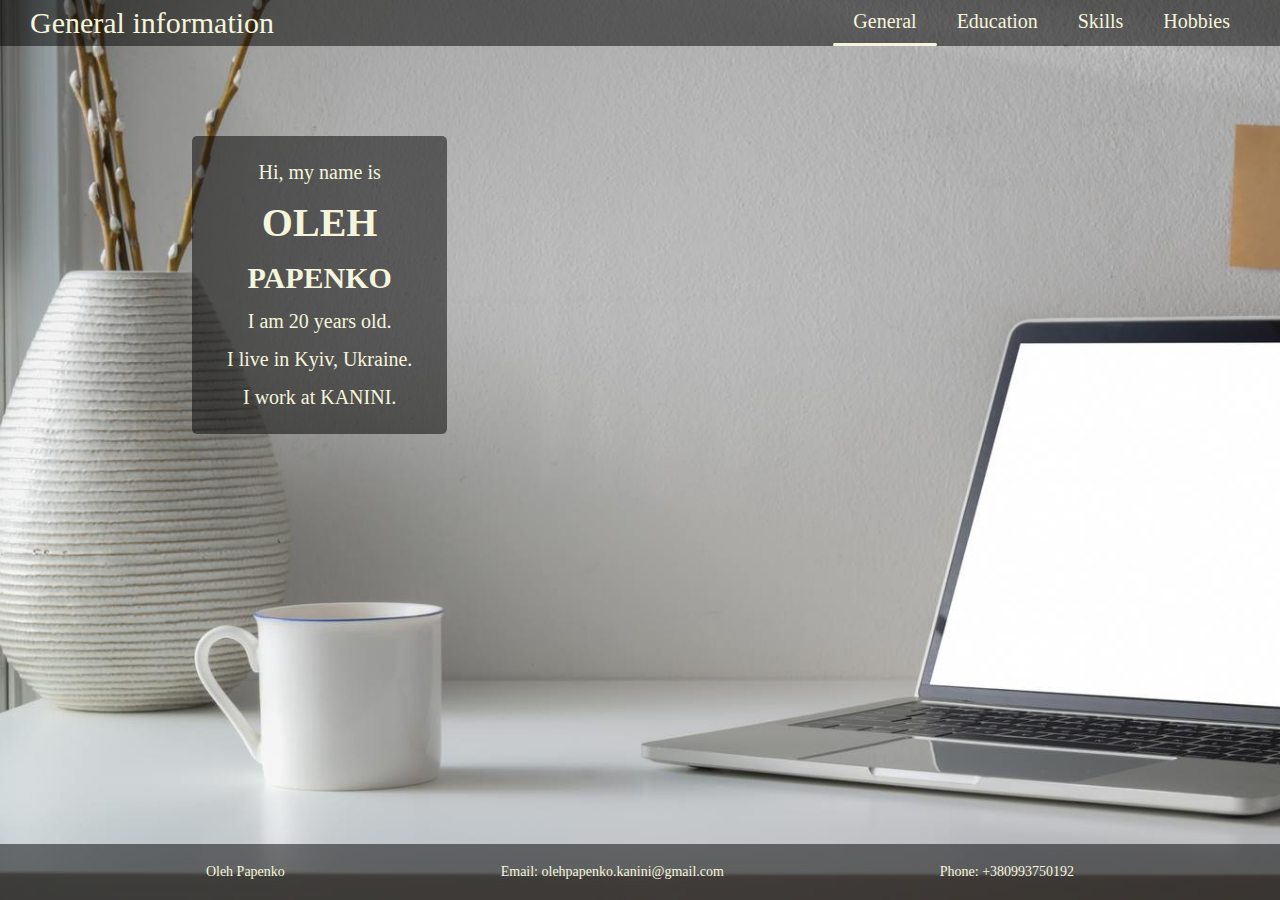
<file: index.html>
<!DOCTYPE html>
<html lang="en">
<head>
    <meta charset="UTF-8">
    <meta http-equiv="X-UA-Compatible" content="IE=edge">
    <meta name="viewport" content="width=device-width, initial-scale=1.0">
    <link rel="stylesheet" href="style.css">
    <title>General information</title>
</head>
<body class="indexBackground">
    <div class="topMenuBlock">   
        <div class="pageName">General information</div>
        <div class="dropdownMenu">
            <div class ="menuHamburger"></div>
            <div class = "topMenu">
                <a href="index.html"><div class= "topButton">General</div><div class="topButtonUnderline selected"></div></a>
                <a href="pages/education.html"><div class = "topButton">Education</div><div class="topButtonUnderline"></div></a>
                <a href="pages/skills.html"><div class = "topButton">Skills</div><div class="topButtonUnderline"></div></a>
                <a href="pages/hobbies.html"><div class = "topButton">Hobbies</div><div class="topButtonUnderline"></div></a>
            </div>
        </div>
    </div>    
    <div class = mainPage>
        <div class = "information">
            <p>Hi, my name is</p>
            <p class ="fname">OLEH</p>
            <p class="lname">PAPENKO</p>
            <p>I am 20 years old.</p>
            <p>I live in Kyiv, Ukraine.</p>
            <p>I work at KANINI.</p>
        </div>
    </div>  
    <div class="footer">
        <span>Oleh Papenko</span>
        <span>Email: olehpapenko.kanini@gmail.com</span>
        <span>Phone: +380993750192</span>
    </div>  
</body>
</html>
</file>
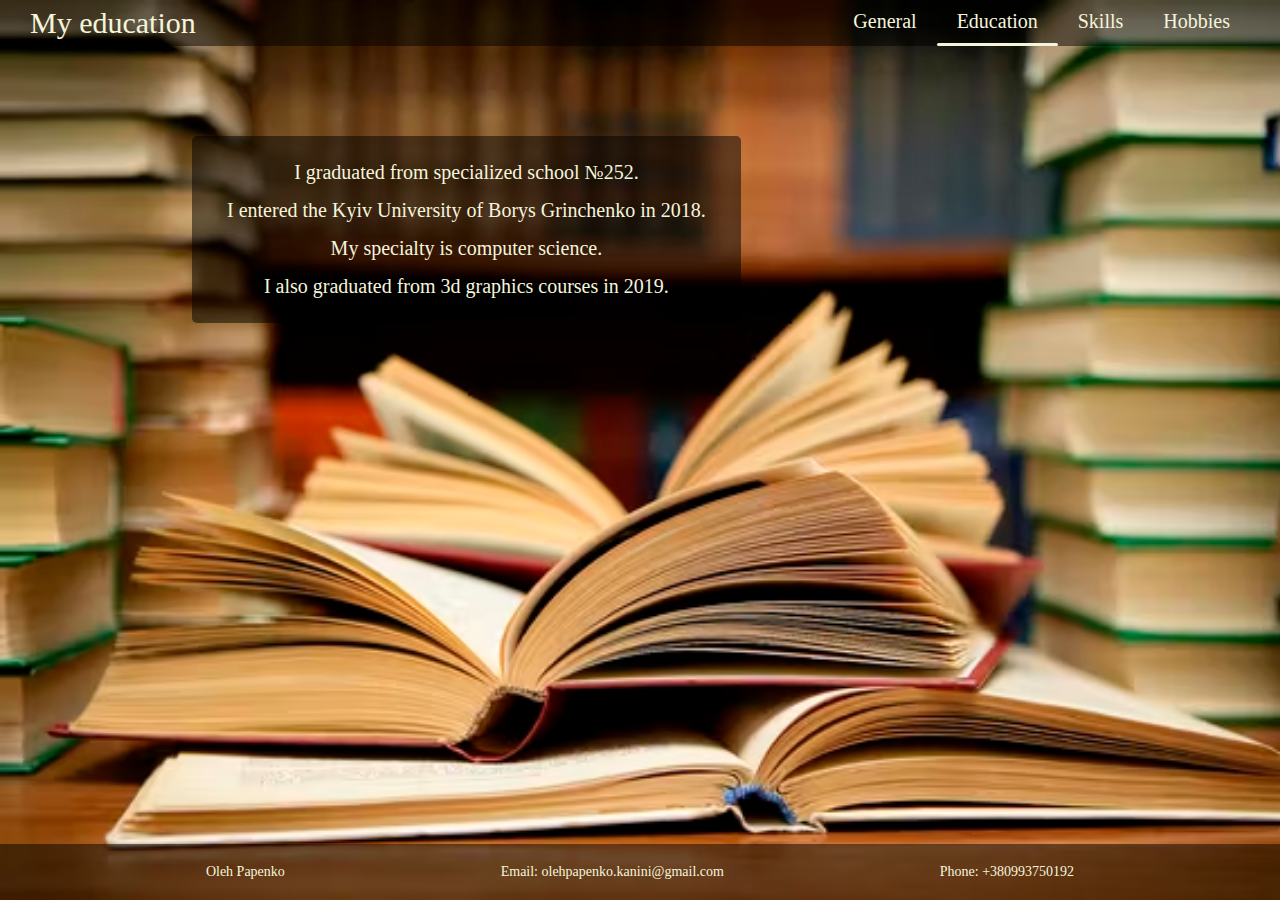
<file: pages/education.html>
<!DOCTYPE html>
<html lang="en">
<head>
    <meta charset="UTF-8">
    <meta http-equiv="X-UA-Compatible" content="IE=edge">
    <meta name="viewport" content="width=device-width, initial-scale=1.0">
    <link rel="stylesheet" href="../style.css">
    <title>My education</title>
</head>
<body class="educationBackground">
    <div class="topMenuBlock">   
        <div class="pageName">My education</div>
        <div class="dropdownMenu">
            <div class ="menuHamburger"></div>
            <div class = "topMenu">
                <a href="../index.html"><div class = "topButton">General</div><div class="topButtonUnderline"></div></a>
                <a href="education.html"><div class = "topButton">Education</div><div class="topButtonUnderline selected"></div></a>
                <a href="skills.html"><div class = "topButton">Skills</div><div class="topButtonUnderline"></div></a>
                <a href="hobbies.html"><div class = "topButton">Hobbies</div><div class="topButtonUnderline"></div></a>
            </div>
        </div>
    </div> 
    <div class = mainPage>
        <div class = "information">
            <p>I graduated from specialized school №252.</p>
            <p>I entered the Kyiv University of Borys Grinchenko in 2018.</p>
            <p>My specialty is computer science.</p>
            <p>I also graduated from 3d graphics courses in 2019.</p>
        </div>
    </div>
    <div class="footer">
        <span>Oleh Papenko</span>
        <span>Email: olehpapenko.kanini@gmail.com</span>
        <span>Phone: +380993750192</span>
    </div>
</body>
</html>
</file>
<file: style.css>
.topMenuBlock{
    margin:0;
    width: 100vw;
    background-color: rgba(0, 0, 0, 0.5);
    color: beige;
    display: flex;
    justify-content: space-between;
    align-items: center;
    align-content: center;    
}
.pageName{
    margin-left: 30px;   
    font-size: 30px; 
}
.topMenu{
    display: flex;
    justify-content: center;
    align-content: center;
    margin-right: 30px;
    font-size: 20px;
}
.topButton{
    margin: 10px 20px;
}
.topButton:hover+.topButtonUnderline{
    background-color: beige;
}
h1{
    margin: 0;
    padding: 10px;
}
.topMenu .selected{
    width: auto ;
    left: 0;
    right: 0;
    height: 3px;
    background-color: beige;
}
.topButtonUnderline{
    width: auto ;
    left: 0;
    right: 0;
    height: 3px;
    background-color: rgba(245, 245, 220, 0);    
    border-radius: 3px;
}
body{
    background-size: cover;
    min-height: 100vh;
    height: max-content;
    margin: 0;
    position: relative;
}
.mainPage{
    padding-bottom: 60px;
}
.indexBackground{
    background-image: url("./samples/indexBackgrund.jpg");    
}
.educationBackground{
    background-image: url("./samples/educatonBackground.avif");
}
.skillsBackground{
    background-image: url("./samples/skillsBackground.jpg");
}
.hobbiesBackground{
    background-image: url("./samples/hobbiesBackground.jpg");
}
.information{
    margin-top: 90px;
    margin-bottom: 60px;
    margin-left: 15vw;
    padding: 10px 20px;
    background: rgba(0, 0, 0, 0.5);
    width:fit-content;
    border-radius: 5px;
    color: beige;
    text-align: center;
    font-size: 20px;  
    max-width: 66vw; 
    z-index: 0; 
}
.information p{
    margin: 15px;
}
.skillsTableBlock{
    display: flex;
    max-width: fit-content;
}
.inputForm{
    min-width: 250px;
    width: 250px;
}
.fname{
    font-weight: bold;
    font-size: 40px;
}
.lname{
    font-weight: bold;
    font-size: 30px;
}
a{
    color: beige;
    text-decoration: none;
}
.menuHamburger{
    display: none;
    background-image: url("./samples/Hamburger_icon.svg");
    width: 40px;
    height: 40px;
    background-size: cover;
}
.footer {
    padding: 10px 0px;
    position:absolute;
    left: 0; bottom: 0;
    background: rgba(0, 0, 0, 0.5);
    color: beige;
    width: 100%;
    display: flex;
    flex-wrap: wrap;
    justify-content: space-evenly;
    font-size: 14px;
   }
.footer span{
    margin: 10px ;
}
td{
    padding: 5px 20px;
    white-space: nowrap;
    text-overflow: ellipsis;
    overflow: hidden;
}
td:first-child{    
    max-width: 40px;
}
td:nth-child(2){
    max-width: 180px;
}
td:nth-child(3),td:nth-child(4){
    max-width: 80px;
}

.inputBlock{
    text-align: right !important;
    margin: 10px 0;
}
input, button{
    background-color: rgba(0, 0, 0, 0);
    border-radius: 10px;
    border: 1px solid beige;
    color: beige;
    font-size: 20px;
    width:50%;
    padding: 5px;
}
#errorMassages{
    visibility: hidden;
}
@media screen and (max-width: 800px) {
    .topMenuBlock {
        position: relative; 
    }
    .topMenu {
        display: none;
        position: absolute;
        background: rgba(0, 0, 0, 0.5);
        z-index: 1;
        transform: translateX(-81px);
    }
    .menuHamburger{
        display: block;
    }
    .menuHamburger:hover+.topMenu{
        display: block;
    }
    .topMenu:hover{
        display: block;
    }
}
@media screen and (max-width: 1000PX) {
    .skillsTableBlock{
        flex-wrap: wrap;
        width: min-content;
        justify-content: center;
    }
}
</file>
